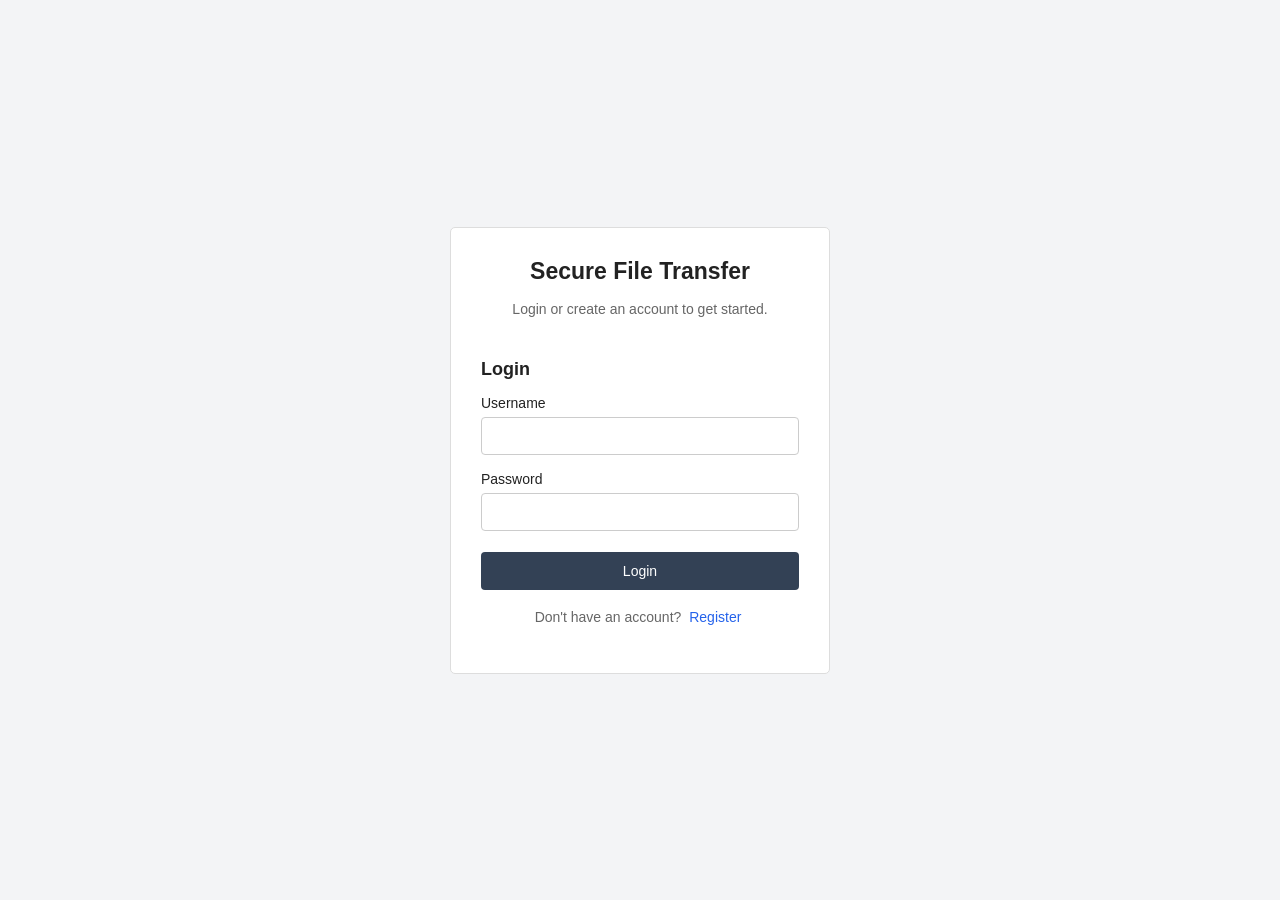
<file: src/main/webapp/index.html>
<!DOCTYPE html>
<html lang="en">
<head>
    <meta charset="UTF-8">
    <meta name="viewport" content="width=device-width, initial-scale=1.0">
    <title>Secure File Transfer</title>
    <link rel="stylesheet" href="style.css">
</head>
<body>

    <main class="auth-container">
        <h1>Secure File Transfer</h1>
        <p>Login or create an account to get started.</p>

        <!-- authentication form used for login and registration -->
        <form id="authForm">
            <h2 id="formTitle">Login</h2>

            <label for="username">Username</label>
            <input
                type="text"
                id="username"
                name="username"
                required
            >

            <label for="password">Password</label>
            <input
                type="password"
                id="password"
                name="password"
                required
            >

            <button type="submit" id="submitBtn">
                Login
            </button>
        </form>

        <p id="message" role="status" aria-live="polite"></p>

        <p>
            <span id="toggleText">Don't have an account?</span>
            <button type="button" id="toggleBtn">Register</button>
        </p>
    </main>

    <script src="script.js"></script>
</body>
</html>
</file>
<file: src/main/webapp/style.css>
/*page layout*/
* {
    box-sizing: border-box;
}

body {
    margin: 0;
    padding: 20px;
    min-height: 100vh;
    font-family: Arial, Helvetica, sans-serif;
    background-color: #f3f4f6;
    color: #222;

    display: flex;
    justify-content: center;
    align-items: center;
}

/* Login and registration form */
.auth-container {
    width: 100%;
    max-width: 380px;
    padding: 30px;
    background-color: white;
    border: 1px solid #ddd;
    border-radius: 5px;
}

h1 {
    font-size: 23px;
    margin: 0 0 10px;
    text-align: center;
}

h2 {
    font-size: 18px;
    margin: 25px 0 15px;
}

p {
    font-size: 14px;
    color: #666;
    text-align: center;
    line-height: 1.5;
}

/*form fields*/
form {
    display: flex;
    flex-direction: column;
}

label {
    font-size: 14px;
    margin-bottom: 6px;
}

input {
    width: 100%;
    padding: 10px;
    margin-bottom: 16px;
    border: 1px solid #ccc;
    border-radius: 4px;
    font-size: 14px;
    background-color: #fff;
}

input:focus {
    outline: none;
    border-color: #334155;
}

/*submit button */
#submitBtn {
    width: 100%;
    padding: 11px;
    margin-top: 5px;
    background-color: #334155;
    color: white;
    border: none;
    border-radius: 4px;
    font-size: 14px;
    cursor: pointer;
}

#submitBtn:hover {
    background-color: #1e293b;
}

#submitBtn:disabled {
    opacity: 0.6;
    cursor: not-allowed;
}

/*login / register switch*/
#toggleBtn {
    border: none;
    background: none;
    color: #2563eb;
    font-size: 14px;
    cursor: pointer;
    padding: 4px;
}

#toggleBtn:hover {
    text-decoration: underline;
}

/* Form messages */
#message {
    font-size: 13px;
    margin-top: 15px;
    text-align: center;
    overflow-wrap: anywhere;
}

#message.success {
    color: #267344;
}

#message.error {
    color: #b91c1c;
}


/* Dashboard layout */
.dashboard-container {
    width: 100%;
    max-width: 750px;
    padding: 30px;
    background: white;
    border: 1px solid #ddd;
    border-radius: 5px;
}

/* Dashboard header */
.dashboard-header {
    display: flex;
    justify-content: space-between;
    align-items: center;
    border-bottom: 1px solid #ddd;
    padding-bottom: 15px;
    margin-bottom: 25px;
}

.dashboard-header h1 {
    margin: 0;
    text-align: left;
}

/* Dashboard sections */
.dashboard-section {
    margin-bottom: 30px;
}

.dashboard-section h2 {
    font-size: 18px;
    margin-bottom: 15px;
}

/* File upload form */
#sendForm {
    display: flex;
    flex-direction: column;
}

#fileInput,
#recipient {
    width: 100%;
    padding: 10px;
    border: 1px solid #ccc;
    border-radius: 4px;
    margin-bottom: 15px;
    background: white;
    font-size: 14px;
}

/* Dashboard buttons */
#sendBtn,
#refreshBtn,
#logoutBtn {
    padding: 10px 15px;
    background: #334155;
    color: white;
    border: none;
    border-radius: 4px;
    font-size: 14px;
    cursor: pointer;
}

#sendBtn:hover,
#refreshBtn:hover,
#logoutBtn:hover {
    background: #1e293b;
}

/* Received files section */
#inbox {
    margin-top: 15px;
    padding: 15px;
    border: 1px solid #ddd;
    border-radius: 4px;
    min-height: 80px;
}

#inbox p {
    text-align: left;
}

/* Status messages */
#sendMessage,
#decryptMessage {
    font-size: 14px;
    text-align: left;
}

#sendMessage.success,
#decryptMessage.success {
    color: #267344;
}

#sendMessage.error,
#decryptMessage.error {
    color: #b91c1c;
}
</file>
